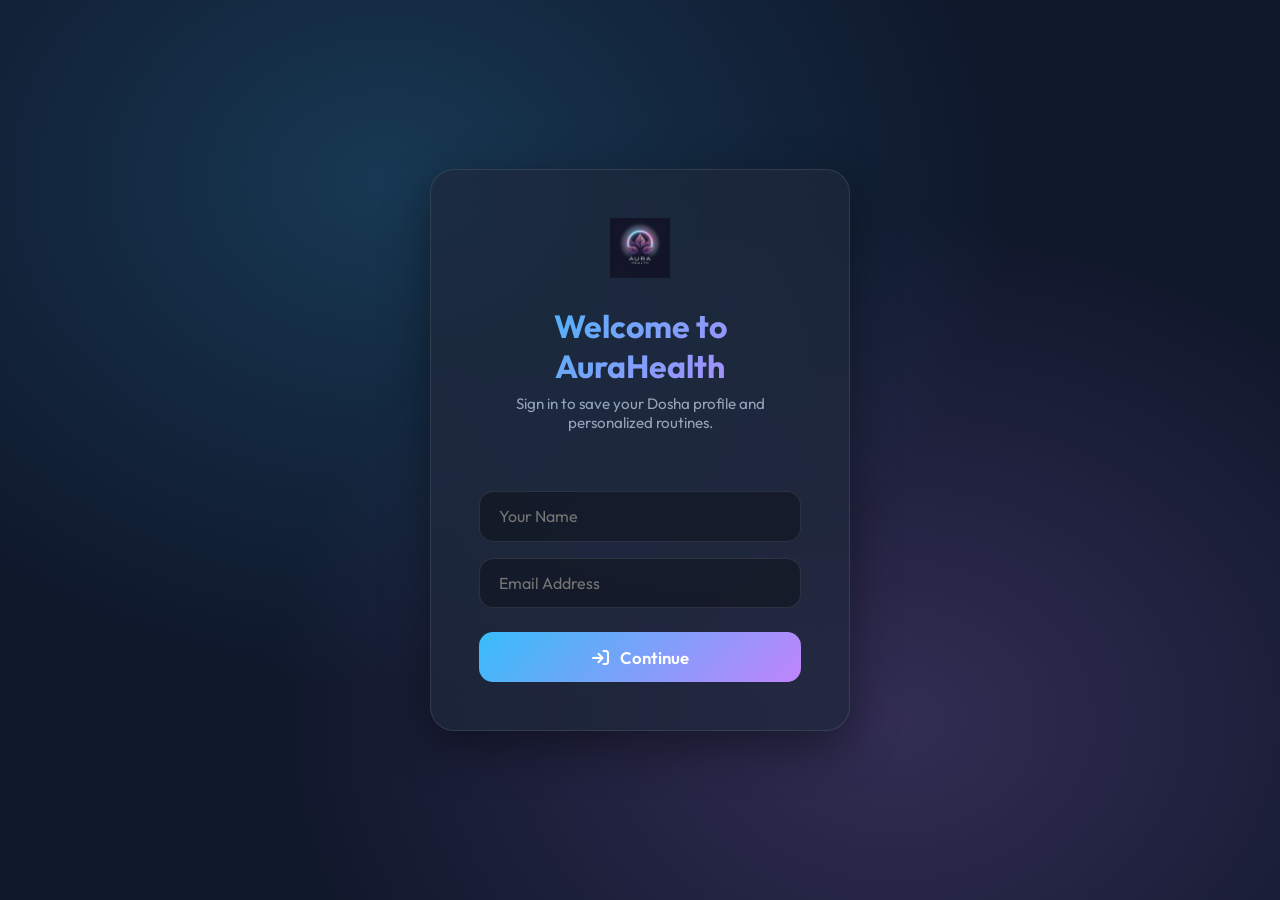
<file: index.html>
<!DOCTYPE html>
<html lang="en">

<head>
    <meta charset="UTF-8">
    <meta name="viewport" content="width=device-width, initial-scale=1.0">
    <title>AuraHealth Prototype</title>
    <link href="https://fonts.googleapis.com/css2?family=Outfit:wght@300;400;500;600;700&display=swap" rel="stylesheet">
    <link rel="stylesheet" href="https://cdnjs.cloudflare.com/ajax/libs/font-awesome/6.4.0/css/all.min.css">
    <style>
        :root {
            --bg-color: #0f172a;
            --glass-bg: rgba(30, 41, 59, 0.7);
            --glass-border: rgba(255, 255, 255, 0.1);
            --primary: #38bdf8;
            --primary-hover: #0ea5e9;
            --accent: #c084fc;
            --text-main: #f8fafc;
            --text-muted: #94a3b8;
        }

        * {
            margin: 0;
            padding: 0;
            box-sizing: border-box;
            font-family: 'Outfit', sans-serif;
        }

        body {
            background-color: var(--bg-color);
            background-image:
                radial-gradient(at 0% 0%, rgba(56, 189, 248, 0.15) 0px, transparent 50%),
                radial-gradient(at 100% 100%, rgba(192, 132, 252, 0.15) 0px, transparent 50%);
            color: var(--text-main);
            min-height: 100vh;
            display: flex;
            overflow-x: hidden;
        }

        /* Glassmorphism Utilities */
        .glass {
            background: var(--glass-bg);
            backdrop-filter: blur(12px);
            -webkit-backdrop-filter: blur(12px);
            border: 1px solid var(--glass-border);
            border-radius: 20px;
            box-shadow: 0 8px 32px 0 rgba(0, 0, 0, 0.3);
        }

        /* Sidebar Navigation */
        .sidebar {
            width: 280px;
            height: 100vh;
            padding: 2rem;
            position: fixed;
            display: flex;
            flex-direction: column;
            gap: 2rem;
            z-index: 100;
        }

        .logo {
            font-size: 2rem;
            font-weight: 700;
            display: flex;
            align-items: center;
            gap: 0.5rem;
        }

        .logo img {
            -webkit-text-fill-color: initial;
        }

        .nav-links {
            display: flex;
            flex-direction: column;
            gap: 1rem;
        }

        .nav-btn {
            background: transparent;
            border: none;
            color: var(--text-muted);
            font-size: 1.1rem;
            text-align: left;
            padding: 1rem 1.5rem;
            border-radius: 12px;
            cursor: pointer;
            transition: all 0.3s ease;
            display: flex;
            align-items: center;
            gap: 1rem;
            font-weight: 500;
        }

        .nav-btn:hover {
            background: rgba(255, 255, 255, 0.05);
            color: var(--text-main);
            transform: translateX(5px);
        }

        .nav-btn.active {
            background: linear-gradient(135deg, rgba(56, 189, 248, 0.2), rgba(192, 132, 252, 0.2));
            color: var(--text-main);
            border: 1px solid rgba(255, 255, 255, 0.1);
        }

        /* Main Content */
        .main-content {
            margin-left: 280px;
            padding: 2rem;
            width: calc(100% - 280px);
            min-height: 100vh;
            position: relative;
        }

        .tab-section {
            display: none;
            animation: fadeIn 0.5s ease;
        }

        .tab-section.active {
            display: block;
        }

        @keyframes fadeIn {
            from {
                opacity: 0;
                transform: translateY(20px);
            }

            to {
                opacity: 1;
                transform: translateY(0);
            }
        }

        /* Dashboard specific */
        .hero {
            padding: 4rem;
            text-align: center;
            margin-top: 5vh;
            position: relative;
            overflow: hidden;
        }

        .hero h2 {
            color: var(--primary);
            font-size: 1.5rem;
            letter-spacing: 2px;
            text-transform: uppercase;
            margin-bottom: 1rem;
        }

        .hero h1 {
            font-size: 4.5rem;
            line-height: 1.1;
            margin-bottom: 1.5rem;
            background: linear-gradient(to right, #fff, var(--text-muted));
            -webkit-background-clip: text;
            -webkit-text-fill-color: transparent;
        }

        .hero p {
            font-size: 1.2rem;
            color: var(--text-muted);
            max-width: 600px;
            margin: 0 auto 2.5rem;
            line-height: 1.6;
        }

        .btn-primary {
            background: linear-gradient(135deg, var(--primary), var(--accent));
            color: white;
            border: none;
            padding: 1rem 2.5rem;
            border-radius: 30px;
            font-size: 1.1rem;
            font-weight: 600;
            cursor: pointer;
            transition: all 0.3s ease;
            box-shadow: 0 4px 15px rgba(192, 132, 252, 0.3);
        }

        .btn-primary:hover {
            transform: translateY(-3px);
            box-shadow: 0 8px 25px rgba(192, 132, 252, 0.5);
        }

        /* Chatbot specific */
        .chat-container {
            height: calc(100vh - 4rem);
            display: flex;
            flex-direction: column;
            max-width: 800px;
            margin: 0 auto;
        }

        .chat-header {
            padding: 1.5rem;
            border-bottom: 1px solid var(--glass-border);
            display: flex;
            align-items: center;
            gap: 1rem;
        }

        .chat-header i {
            font-size: 1.5rem;
            color: var(--primary);
        }

        .chat-messages {
            flex: 1;
            padding: 1.5rem;
            overflow-y: auto;
            display: flex;
            flex-direction: column;
            gap: 1rem;
        }

        .message {
            max-width: 80%;
            padding: 1rem 1.5rem;
            border-radius: 20px;
            line-height: 1.5;
            animation: fadeIn 0.3s ease;
        }

        .message.bot {
            background: rgba(255, 255, 255, 0.05);
            border: 1px solid var(--glass-border);
            align-self: flex-start;
            border-bottom-left-radius: 5px;
        }

        .message.user {
            background: linear-gradient(135deg, rgba(56, 189, 248, 0.2), rgba(192, 132, 252, 0.2));
            border: 1px solid rgba(192, 132, 252, 0.3);
            align-self: flex-end;
            border-bottom-right-radius: 5px;
        }

        .chat-input {
            padding: 1.5rem;
            border-top: 1px solid var(--glass-border);
            display: flex;
            gap: 1rem;
        }

        .chat-input input {
            flex: 1;
            background: rgba(0, 0, 0, 0.2);
            border: 1px solid var(--glass-border);
            color: white;
            padding: 1rem 1.5rem;
            border-radius: 30px;
            outline: none;
            font-size: 1rem;
            transition: border-color 0.3s;
        }

        .chat-input input:focus {
            border-color: var(--primary);
        }

        .chat-input button {
            background: var(--primary);
            color: white;
            border: none;
            width: 50px;
            height: 50px;
            border-radius: 50%;
            cursor: pointer;
            transition: all 0.3s ease;
            display: flex;
            align-items: center;
            justify-content: center;
        }

        .chat-input button:hover {
            background: var(--primary-hover);
            transform: scale(1.05);
        }

        /* Quiz specific */
        .quiz-wrapper {
            max-width: 800px;
            margin: 0 auto;
            padding: 3rem;
        }

        .quiz-header {
            text-align: center;
            margin-bottom: 3rem;
        }

        .quiz-header h2 {
            font-size: 2.5rem;
            color: var(--primary);
            margin-bottom: 1rem;
        }

        .question-card {
            display: none;
            animation: fadeIn 0.5s ease;
        }

        .question-card.active {
            display: block;
        }

        .question-card h3 {
            font-size: 1.5rem;
            margin-bottom: 1.5rem;
        }

        .options-grid {
            display: grid;
            gap: 1rem;
        }

        .option-btn {
            background: rgba(255, 255, 255, 0.05);
            border: 1px solid var(--glass-border);
            padding: 1.5rem;
            border-radius: 15px;
            color: var(--text-main);
            font-size: 1.1rem;
            text-align: left;
            cursor: pointer;
            transition: all 0.3s ease;
            display: flex;
            justify-content: space-between;
            align-items: center;
        }

        .option-btn:hover {
            background: rgba(255, 255, 255, 0.1);
            transform: translateY(-2px);
            border-color: var(--primary);
        }

        .quiz-progress {
            margin-top: 3rem;
            height: 6px;
            background: rgba(255, 255, 255, 0.1);
            border-radius: 3px;
            overflow: hidden;
        }

        .progress-bar {
            height: 100%;
            background: linear-gradient(90deg, var(--primary), var(--accent));
            width: 0%;
            transition: width 0.3s ease;
        }

        /* Routine specific */
        .routine-container {
            max-width: 1000px;
            margin: 0 auto;
        }

        .routine-header {
            text-align: center;
            margin-bottom: 3rem;
        }

        .dosha-tabs {
            display: flex;
            justify-content: center;
            gap: 1rem;
            margin-bottom: 3rem;
        }

        .dosha-tab-btn {
            background: rgba(255, 255, 255, 0.05);
            border: 1px solid var(--glass-border);
            color: var(--text-muted);
            padding: 0.8rem 2rem;
            border-radius: 30px;
            cursor: pointer;
            font-size: 1.1rem;
            transition: all 0.3s ease;
        }

        .dosha-tab-btn.active {
            background: var(--primary);
            color: white;
            border-color: var(--primary);
        }

        .routine-grid {
            display: grid;
            grid-template-columns: repeat(2, 1fr);
            gap: 2rem;
        }

        .routine-card {
            padding: 2rem;
        }

        .routine-card h3 {
            color: var(--accent);
            margin-bottom: 1.5rem;
            display: flex;
            align-items: center;
            gap: 0.8rem;
            font-size: 1.3rem;
            border-bottom: 1px solid rgba(255, 255, 255, 0.1);
            padding-bottom: 0.8rem;
        }

        .routine-item {
            margin-bottom: 1.5rem;
        }

        .routine-item h4 {
            color: var(--primary);
            margin-bottom: 0.5rem;
            font-size: 1.1rem;
        }

        .routine-item p,
        .routine-item ul {
            color: var(--text-muted);
            line-height: 1.6;
        }

        .routine-item ul {
            padding-left: 1.5rem;
            margin-top: 0.5rem;
        }

        .routine-item li {
            margin-bottom: 0.5rem;
        }

        .eat-list {
            color: #4ade80 !important;
        }

        .avoid-list {
            color: #f87171 !important;
        }

        .routine-content-view {
            display: none;
            animation: fadeIn 0.4s ease;
        }

        .routine-content-view.active {
            display: block;
        }

        /* Result View */
        .result-view {
            text-align: center;
            padding: 3rem;
        }

        .result-view h2 {
            font-size: 3rem;
            color: var(--accent);
            margin-bottom: 1rem;
        }

        .result-view p {
            font-size: 1.2rem;
            color: var(--text-muted);
            margin-bottom: 2rem;
        }

        /* Responsive Layout Updates */
        @media (max-width: 1200px) {
            .sidebar {
                width: 220px;
                padding: 1.5rem;
            }

            .main-content {
                margin-left: 220px;
                width: calc(100% - 220px);
            }

            .hero h1 {
                font-size: 3.5rem;
            }
        }

        /* Mobile Responsiveness */
        @media (max-width: 900px) {
            body {
                flex-direction: column;
                padding-bottom: 80px;
            }

            .sidebar {
                width: 100%;
                height: 80px;
                position: fixed;
                bottom: 0;
                left: 0;
                padding: 0 1rem;
                flex-direction: row;
                justify-content: space-around;
                align-items: center;
                z-index: 1000;
                border-radius: 20px 20px 0 0;
                border-bottom: none;
            }

            .profile-section {
                display: none;
            }

            .logo {
                display: none;
            }

            .nav-links {
                flex-direction: row;
                width: 100%;
                justify-content: space-around;
                gap: 0;
            }

            .nav-btn {
                padding: 0.5rem;
                font-size: 0.75rem;
                flex-direction: column;
                gap: 0.3rem;
                background: transparent !important;
                border: none !important;
                border-radius: 0;
            }

            .nav-btn i {
                font-size: 1.2rem;
            }

            .nav-btn.active {
                color: var(--primary);
                background: transparent !important;
                border: none !important;
                transform: translateY(-3px);
            }

            .main-content {
                margin-left: 0;
                width: 100%;
                padding: 1rem;
            }

            .mobile-top-header {
                display: flex;
                align-items: center;
                padding: 1rem 1.5rem;
                background: var(--glass-bg);
                backdrop-filter: blur(12px);
                position: sticky;
                top: 0;
                z-index: 999;
                border-bottom: 1px solid var(--glass-border);
            }

            .mobile-top-header .logo {
                display: flex;
            }

            .hero {
                padding: 2rem 1rem;
                margin-top: 2vh;
            }

            .hero h1 {
                font-size: 2.5rem;
            }

            .hero p {
                font-size: 1rem;
            }

            .routine-grid {
                grid-template-columns: 1fr;
            }

            .routine-card[style] {
                grid-column: span 1 !important;
            }

            .dosha-tabs {
                flex-wrap: wrap;
            }

            .chat-container {
                height: calc(100vh - 160px);
            }
        }

        @media (min-width: 901px) {
            .mobile-top-header {
                display: none;
            }
        }
        /* Login Overlay */
        .login-overlay {
            position: fixed;
            top: 0; left: 0;
            width: 100%; height: 100%;
            background: var(--bg-color);
            background-image:
                radial-gradient(at 30% 20%, rgba(56, 189, 248, 0.2) 0px, transparent 50%),
                radial-gradient(at 70% 80%, rgba(192, 132, 252, 0.2) 0px, transparent 50%);
            z-index: 9999;
            display: flex;
            align-items: center;
            justify-content: center;
            flex-direction: column;
        }

        .login-overlay.hidden { display: none; }

        .login-box {
            background: var(--glass-bg);
            backdrop-filter: blur(16px);
            border: 1px solid var(--glass-border);
            border-radius: 24px;
            padding: 3rem;
            max-width: 420px;
            width: 90%;
            text-align: center;
            box-shadow: 0 16px 48px rgba(0,0,0,0.4);
        }

        .login-box h2 {
            font-size: 2rem;
            margin-bottom: 0.5rem;
            background: linear-gradient(135deg, var(--primary), var(--accent));
            -webkit-background-clip: text;
            -webkit-text-fill-color: transparent;
        }

        .login-box p {
            color: var(--text-muted);
            margin-bottom: 2rem;
            font-size: 0.95rem;
        }

        .login-input {
            width: 100%;
            padding: 0.9rem 1.2rem;
            margin-bottom: 1rem;
            background: rgba(0,0,0,0.3);
            border: 1px solid var(--glass-border);
            border-radius: 14px;
            color: white;
            font-size: 1rem;
            font-family: 'Outfit', sans-serif;
            outline: none;
            transition: border-color 0.3s;
        }

        .login-input:focus {
            border-color: var(--primary);
        }

        .login-btn {
            width: 100%;
            padding: 0.9rem;
            background: linear-gradient(135deg, var(--primary), var(--accent));
            border: none;
            border-radius: 14px;
            color: white;
            font-size: 1.05rem;
            font-weight: 600;
            cursor: pointer;
            font-family: 'Outfit', sans-serif;
            transition: opacity 0.3s, transform 0.2s;
            margin-top: 0.5rem;
        }

        .login-btn:hover { opacity: 0.9; transform: translateY(-1px); }

        .login-error {
            color: #f87171;
            font-size: 0.85rem;
            margin-bottom: 0.5rem;
            min-height: 1.2rem;
        }

        /* Profile Section in Sidebar */
        .profile-section {
            margin-top: auto;
            padding: 1rem;
            border-top: 1px solid var(--glass-border);
            text-align: center;
        }

        .profile-avatar {
            width: 40px; height: 40px;
            border-radius: 50%;
            background: linear-gradient(135deg, var(--primary), var(--accent));
            display: flex; align-items: center; justify-content: center;
            font-weight: 700;
            font-size: 1.1rem;
            margin: 0 auto 0.5rem;
        }

        .profile-name {
            font-size: 0.9rem;
            font-weight: 500;
            color: var(--text-main);
        }

        .profile-dosha {
            font-size: 0.75rem;
            color: var(--text-muted);
            margin-bottom: 0.5rem;
        }

        .logout-btn {
            background: rgba(255,255,255,0.05);
            border: 1px solid rgba(255,255,255,0.1);
            color: var(--text-muted);
            padding: 0.4rem 1rem;
            border-radius: 10px;
            cursor: pointer;
            font-size: 0.8rem;
            font-family: 'Outfit', sans-serif;
            transition: all 0.3s;
        }

        .logout-btn:hover {
            background: rgba(248,113,113,0.15);
            border-color: rgba(248,113,113,0.3);
            color: #f87171;
        }
    </style>
</head>

<body>

    <!-- Login Overlay -->
    <div class="login-overlay" id="loginOverlay">
        <div class="login-box">
            <img src="logo.jpeg" alt="AuraHealth" style="height:60px; margin-bottom:1.5rem;">
            <h2>Welcome to AuraHealth</h2>
            <p>Sign in to save your Dosha profile and personalized routines.</p>
            <div class="login-error" id="loginError"></div>
            <input type="text" class="login-input" id="loginName" placeholder="Your Name" autocomplete="name">
            <input type="email" class="login-input" id="loginEmail" placeholder="Email Address" autocomplete="email">
            <button class="login-btn" onclick="handleLogin()"><i class="fa-solid fa-arrow-right-to-bracket" style="margin-right:8px;"></i> Continue</button>
        </div>
    </div>

    <!-- Mobile Top Header -->
    <div class="mobile-top-header">
        <a href="#" class="logo" style="text-decoration:none; display:flex; justify-content:center; width:100%;">
            <img src="logo.jpeg" alt="AuraHealth Logo"
                style="height: 50px; width: auto; max-width: 100%; object-fit: contain;">
        </a>
    </div>

    <!-- Sidebar -->
    <nav class="sidebar glass">
        <a href="#" class="logo"
            style="text-decoration:none; display:flex; justify-content:center; margin-bottom: 1rem;">
            <img src="logo.jpeg" alt="AuraHealth Logo"
                style="height: 60px; width: auto; max-width: 100%; object-fit: contain;">
        </a>
        <div class="nav-links">
            <button class="nav-btn active" onclick="switchMainTab('dashboard-tab', this)">
                <i class="fa-solid fa-house"></i> Dashboard
            </button>
            <button class="nav-btn" onclick="switchMainTab('chat-tab', this)">
                <i class="fa-solid fa-robot"></i> AI Chatbot
            </button>
            <button class="nav-btn" onclick="switchMainTab('quiz-tab', this)">
                <i class="fa-solid fa-clipboard-question"></i> Dosha Quiz
            </button>
            <button class="nav-btn" onclick="switchMainTab('routine-tab', this)">
                <i class="fa-solid fa-calendar-check"></i> Daily Routine
            </button>
        </div>
        <!-- Profile Section -->
        <div class="profile-section" id="profileSection">
            <div class="profile-avatar" id="profileAvatar">?</div>
            <div class="profile-name" id="profileName">Guest</div>
            <div class="profile-dosha" id="profileDosha">Dosha: Not determined</div>
            <button class="logout-btn" onclick="handleLogout()"><i class="fa-solid fa-right-from-bracket" style="margin-right:4px;"></i> Logout</button>
        </div>
    </nav>

    <!-- Main Content -->
    <main class="main-content">

        <!-- 1. Dashboard Tab -->
        <section id="dashboard-tab" class="tab-section active">
            <div class="hero glass">
                <h2>AI-Powered Health Assistant</h2>
                <h1>Holistic Wellbeing<br>Reimagined.</h1>
                <p
                    style="font-size: 2.8rem; font-weight: 600; background: linear-gradient(135deg, var(--primary), var(--accent)); -webkit-background-clip: text; -webkit-text-fill-color: transparent; margin-bottom: 1.5rem; letter-spacing: 1px;">
                    Ancient Wisdom Intelligent Health</p>
                <p>Discover your Ayurvedic body type through our Dosha Quiz, receive personalized daily routines, and
                    explore ancient wisdom with your AI wellness assistant.</p>
                <div style="display: flex; gap: 1rem; justify-content: center;">
                    <button class="btn-primary" onclick="document.querySelectorAll('.nav-btn')[1].click()">Talk to
                        AI</button>
                    <button class="btn-primary"
                        style="background: transparent; border: 1px solid var(--accent); box-shadow: none;"
                        onclick="document.querySelectorAll('.nav-btn')[2].click()">Take Dosha Quiz</button>
                </div>
            </div>
        </section>

        <!-- 2. AI Chatbot Tab -->
        <section id="chat-tab" class="tab-section">
            <div class="chat-container glass">
                <div class="chat-header">
                    <i class="fa-solid fa-robot"></i>
                    <div>
                        <h3 style="margin:0; font-size: 1.2rem;">Aura AI Assistant</h3>
                        <span style="font-size: 0.8rem; color: #4ade80;">● Online</span>
                    </div>
                </div>
                <div class="chat-messages" id="chatBox">
                    <div class="message bot">Namaste! I am Aura, your holistic health and wellness guide. Ask me about
                        your symptoms, daily routines, or ayurvedic wisdom.</div>
                </div>
                <div class="chat-input">
                    <input type="text" id="chatInput" placeholder="Type your health queries here..."
                        onkeypress="handleChatEnter(event)">
                    <button onclick="sendChatMessage()"><i class="fa-solid fa-paper-plane"></i></button>
                </div>
            </div>
        </section>

        <!-- 3. Dosha Quiz Tab -->
        <section id="quiz-tab" class="tab-section">
            <div class="quiz-wrapper glass" id="quizContainer">
                <div class="quiz-header">
                    <h2>Discover Your Dosha</h2>
                    <p style="color: var(--text-muted)">Answer a few questions to find your dominant mind-body type.</p>
                </div>

                <div id="questionsContainer">
                    <!-- Questions injected by JS -->
                </div>

                <div class="quiz-progress">
                    <div class="progress-bar" id="progressBar"></div>
                </div>
            </div>

            <!-- Quiz Result View -->
            <div class="quiz-wrapper glass" id="resultContainer" style="display: none;">
                <div class="result-view">
                    <h3
                        style="color: var(--primary); font-size: 1.5rem; text-transform: uppercase; letter-spacing: 2px;">
                        Your Dominant Dosha is</h3>
                    <h2 id="resultTitle">Vata</h2>
                    <p id="resultDesc">Vata dosha is associated with air and space. You are naturally creative,
                        energetic, and adaptable.</p>
                    <button class="btn-primary" onclick="goToRoutineFromResult()">View My Personalized Routine</button>
                    <button class="btn-primary"
                        style="background: transparent; border: 1px solid var(--text-muted); box-shadow: none; margin-left: 1rem;"
                        onclick="resetQuiz()">Retake Quiz</button>
                </div>
            </div>
        </section>

        <!-- 4. Daily Routine Tab -->
        <section id="routine-tab" class="tab-section">
            <div class="routine-container">
                <div class="routine-header">
                    <h2 style="font-size: 2.5rem; margin-bottom: 1rem;">Personalized Daily Routine</h2>
                    <p style="color: var(--text-muted)">Comprehensive lifestyle and dietary recommendations based on
                        Ayurvedic principles.</p>
                </div>

                <div class="dosha-tabs">
                    <button class="dosha-tab-btn active" onclick="switchRoutine('vata', this)">Vata</button>
                    <button class="dosha-tab-btn" onclick="switchRoutine('pitta', this)">Pitta</button>
                    <button class="dosha-tab-btn" onclick="switchRoutine('kapha', this)">Kapha</button>
                </div>

                <!-- Vata Routine -->
                <div id="routine-vata" class="routine-content-view active">
                    <div class="routine-grid">
                        <!-- Daily Schedule Timeline -->
                        <div class="routine-card glass" style="grid-column: span 2;">
                            <h3><i class="fa-solid fa-clock"></i> Daily Schedule (Dinacharya)</h3>
                            <div style="display:grid; grid-template-columns: repeat(auto-fit, minmax(140px, 1fr)); gap:1rem; margin-top:1rem;">
                                <div class="routine-item" style="text-align:center;">
                                    <h4 style="color:#06b6d4;">🌅 6:00 AM</h4>
                                    <p>Wake up, tongue scraping, warm water with lemon</p>
                                </div>
                                <div class="routine-item" style="text-align:center;">
                                    <h4 style="color:#06b6d4;">🧘 6:30 AM</h4>
                                    <p>Oil self-massage (Abhyanga), gentle yoga & meditation</p>
                                </div>
                                <div class="routine-item" style="text-align:center;">
                                    <h4 style="color:#06b6d4;">🍳 8:00 AM</h4>
                                    <p>Warm, cooked breakfast with ghee and spices</p>
                                </div>
                                <div class="routine-item" style="text-align:center;">
                                    <h4 style="color:#06b6d4;">🥗 12:30 PM</h4>
                                    <p>Largest meal of the day — warm, nourishing lunch</p>
                                </div>
                                <div class="routine-item" style="text-align:center;">
                                    <h4 style="color:#06b6d4;">🍵 4:00 PM</h4>
                                    <p>Herbal tea (ginger/cinnamon), light snack</p>
                                </div>
                                <div class="routine-item" style="text-align:center;">
                                    <h4 style="color:#06b6d4;">🍲 6:30 PM</h4>
                                    <p>Light, warm dinner — soups, stews, kitchari</p>
                                </div>
                                <div class="routine-item" style="text-align:center;">
                                    <h4 style="color:#06b6d4;">📖 9:00 PM</h4>
                                    <p>Wind down — no screens, journaling, warm milk</p>
                                </div>
                                <div class="routine-item" style="text-align:center;">
                                    <h4 style="color:#06b6d4;">😴 10:00 PM</h4>
                                    <p>Sleep — consistent bedtime is essential for Vata</p>
                                </div>
                            </div>
                        </div>

                        <!-- Morning Ritual -->
                        <div class="routine-card glass">
                            <h3><i class="fa-solid fa-sun"></i> Morning Ritual</h3>
                            <div class="routine-item">
                                <h4>Tongue Scraping</h4>
                                <p>Use a copper scraper to remove toxins (Ama) from the tongue every morning before drinking water.</p>
                            </div>
                            <div class="routine-item">
                                <h4>Abhyanga (Self-Massage)</h4>
                                <p>Massage your body with warm <strong>sesame oil</strong> for 5-10 minutes before showering. This calms the nervous system and deeply moisturizes dry Vata skin.</p>
                            </div>
                            <div class="routine-item">
                                <h4>Warm Lemon Water</h4>
                                <p>Start your day with a glass of warm water with lemon and a pinch of ginger to ignite digestion.</p>
                            </div>
                        </div>

                        <!-- Grounding Ritual (Vata-specific) -->
                        <div class="routine-card glass">
                            <h3><i class="fa-solid fa-mountain-sun"></i> Grounding Ritual</h3>
                            <div class="routine-item">
                                <h4>Earthing Practice</h4>
                                <p>Walk barefoot on grass or earth for 10 minutes daily. Vata's airy nature needs direct grounding contact.</p>
                            </div>
                            <div class="routine-item">
                                <h4>Warm Bath Soak</h4>
                                <p>Take a warm bath with lavender or chamomile essential oils in the evening to calm an overactive mind.</p>
                            </div>
                            <div class="routine-item">
                                <h4>Consistency is Key</h4>
                                <p>Vata thrives on routine. Eat, sleep, and wake at the <strong>same time every day</strong> — this is your most powerful medicine.</p>
                            </div>
                        </div>

                        <div class="routine-card glass">
                            <h3><i class="fa-solid fa-bed"></i> Rest & Hydration</h3>
                            <div class="routine-item">
                                <h4>Water Intake</h4>
                                <p><strong>Amount:</strong> 2.5 - 3 Liters daily.</p>
                                <p><strong>Method:</strong> Drink warm or room temperature water. Sip slowly throughout
                                    the day. Avoid ice-cold water as it disrupts Vata digestion.</p>
                            </div>
                            <div class="routine-item">
                                <h4>Sleep Cycle</h4>
                                <p><strong>Amount:</strong> 7 - 8.5 hours.</p>
                                <p><strong>Timing:</strong> Bedtime by 10:00 PM. Wake up around 6:00 AM. Vata types need
                                    more rest to ground their active nervous systems.</p>
                            </div>
                        </div>

                        <div class="routine-card glass">
                            <h3><i class="fa-solid fa-bolt"></i> Macros & Nutrients</h3>
                            <div class="routine-item">
                                <h4>Proteins & Vitamins</h4>
                                <p><strong>Proteins:</strong> Moderate intake. Eggs, warm milk, mung beans, red lentils,
                                    and well-cooked poultry are excellent.</p>
                                <p><strong>Vitamins/Minerals:</strong> Focus on B-Complex (for nervous system),
                                    Magnesium (for relaxation), and Vitamin D.</p>
                            </div>
                            <div class="routine-item">
                                <h4>Exercise</h4>
                                <p>Gentle, grounding exercises. Yoga, Tai Chi, walking, and light cycling. Avoid
                                    exhaustive, high-intensity workouts.</p>
                            </div>
                        </div>

                        <div class="routine-card glass" style="grid-column: span 2;">
                            <h3><i class="fa-solid fa-utensils"></i> Dietary Guidelines</h3>
                            <div style="display: grid; grid-template-columns: 1fr 1fr; gap: 2rem;">
                                <div class="routine-item">
                                    <h4 class="eat-list">What to Eat (Favour)</h4>
                                    <ul>
                                        <li>Warm, freshly cooked, nourishing foods.</li>
                                        <li>Healthy fats: Ghee, olive oil, sesame oil.</li>
                                        <li>Grains: Rice, cooked oats, wheat.</li>
                                        <li>Sweet, ripe fruits: Bananas, avocados, berries, cooked apples.</li>
                                        <li>Spices: Ginger, cinnamon, cardamom, cumin.</li>
                                    </ul>
                                </div>
                                <div class="routine-item">
                                    <h4 class="avoid-list">What to Avoid (Minimize)</h4>
                                    <ul>
                                        <li>Cold, dry, and raw foods (like raw salads in winter).</li>
                                        <li>Highly processed foods and dry crackers.</li>
                                        <li>Excessive caffeine and stimulants.</li>
                                        <li>Astringent fruits like cranberries or unripe bananas.</li>
                                        <li>Cold beverages and ice.</li>
                                    </ul>
                                </div>
                            </div>
                        </div>

                        <div class="routine-card glass" style="grid-column: span 2;">
                            <h3><i class="fa-solid fa-person-running"></i> Exercise, Yoga & Mudra</h3>
                            <div style="display: grid; grid-template-columns: 1fr 1fr 1fr; gap: 1.5rem;">
                                <div class="routine-item">
                                    <h4><i class="fa-solid fa-dumbbell" style="margin-right:6px;"></i> Exercise</h4>
                                    <p>Gentle Yoga Flow, Tai Chi, Walking Meditation, light stretching.</p>
                                    <a href="https://www.youtube.com/results?search_query=gentle+yoga+for+vata+dosha"
                                        target="_blank"
                                        style="display:inline-flex;align-items:center;gap:6px;margin-top:8px;padding:8px 16px;background:rgba(255,0,0,0.15);border:1px solid rgba(255,0,0,0.3);border-radius:20px;color:#ff6b6b;text-decoration:none;font-size:0.9rem;transition:all 0.3s;"><i
                                            class="fa-brands fa-youtube"></i> Watch on YouTube</a>
                                </div>
                                <div class="routine-item">
                                    <h4><i class="fa-solid fa-spa" style="margin-right:6px;"></i> Yoga Poses</h4>
                                    <p>Tadasana (Mountain), Vrikshasana (Tree), Balasana (Child's Pose), Viparita
                                        Karani.</p>
                                    <a href="https://www.youtube.com/results?search_query=grounding+yoga+poses+vata+dosha"
                                        target="_blank"
                                        style="display:inline-flex;align-items:center;gap:6px;margin-top:8px;padding:8px 16px;background:rgba(255,0,0,0.15);border:1px solid rgba(255,0,0,0.3);border-radius:20px;color:#ff6b6b;text-decoration:none;font-size:0.9rem;transition:all 0.3s;"><i
                                            class="fa-brands fa-youtube"></i> Watch on YouTube</a>
                                </div>
                                <div class="routine-item">
                                    <h4><i class="fa-solid fa-hand" style="margin-right:6px;"></i> Mudras</h4>
                                    <p>Vayu Mudra (calms air), Prana Mudra (boosts vitality), Gyan Mudra (focus &amp;
                                        grounding).</p>
                                    <a href="https://www.youtube.com/results?search_query=vayu+mudra+prana+mudra+for+vata"
                                        target="_blank"
                                        style="display:inline-flex;align-items:center;gap:6px;margin-top:8px;padding:8px 16px;background:rgba(255,0,0,0.15);border:1px solid rgba(255,0,0,0.3);border-radius:20px;color:#ff6b6b;text-decoration:none;font-size:0.9rem;transition:all 0.3s;"><i
                                            class="fa-brands fa-youtube"></i> Watch on YouTube</a>
                                </div>
                            </div>
                        </div>

                        <!-- Mindfulness & Mental Wellness -->
                        <div class="routine-card glass" style="grid-column: span 2;">
                            <h3><i class="fa-solid fa-brain"></i> Mindfulness & Mental Wellness</h3>
                            <div style="display: grid; grid-template-columns: 1fr 1fr 1fr; gap: 1.5rem;">
                                <div class="routine-item">
                                    <h4><i class="fa-solid fa-om" style="margin-right:6px;"></i> Meditation</h4>
                                    <p>Practice 10-15 minutes of guided or mantra meditation daily. Focus on grounding visualizations (roots growing into earth).</p>
                                </div>
                                <div class="routine-item">
                                    <h4><i class="fa-solid fa-wind" style="margin-right:6px;"></i> Pranayama</h4>
                                    <p>Nadi Shodhana (Alternate Nostril Breathing) — calms the nervous system and balances Vata's scattered energy.</p>
                                </div>
                                <div class="routine-item">
                                    <h4><i class="fa-solid fa-book" style="margin-right:6px;"></i> Journaling</h4>
                                    <p>Write 3 things you're grateful for each night. This quiets the racing Vata mind and promotes restful sleep.</p>
                                </div>
                            </div>
                        </div>

                    </div>
                </div>

                <!-- Pitta Routine -->
                <div id="routine-pitta" class="routine-content-view">
                    <div class="routine-grid">
                        <!-- Daily Schedule Timeline -->
                        <div class="routine-card glass" style="grid-column: span 2;">
                            <h3><i class="fa-solid fa-clock"></i> Daily Schedule (Dinacharya)</h3>
                            <div style="display:grid; grid-template-columns: repeat(auto-fit, minmax(140px, 1fr)); gap:1rem; margin-top:1rem;">
                                <div class="routine-item" style="text-align:center;">
                                    <h4 style="color:#ef4444;">🌅 6:00 AM</h4>
                                    <p>Wake up, tongue scraping, cool water with mint</p>
                                </div>
                                <div class="routine-item" style="text-align:center;">
                                    <h4 style="color:#ef4444;">🧘 6:30 AM</h4>
                                    <p>Coconut oil massage, cooling yoga & pranayama</p>
                                </div>
                                <div class="routine-item" style="text-align:center;">
                                    <h4 style="color:#ef4444;">🍳 7:30 AM</h4>
                                    <p>Cool, sweet breakfast — oats with fruits, milk</p>
                                </div>
                                <div class="routine-item" style="text-align:center;">
                                    <h4 style="color:#ef4444;">🥗 12:00 PM</h4>
                                    <p>Largest meal — cooling, balanced lunch</p>
                                </div>
                                <div class="routine-item" style="text-align:center;">
                                    <h4 style="color:#ef4444;">🍵 3:30 PM</h4>
                                    <p>Mint or fennel tea, sweet fruit snack</p>
                                </div>
                                <div class="routine-item" style="text-align:center;">
                                    <h4 style="color:#ef4444;">🍲 6:30 PM</h4>
                                    <p>Moderate dinner — salads, grains, cooling herbs</p>
                                </div>
                                <div class="routine-item" style="text-align:center;">
                                    <h4 style="color:#ef4444;">🌙 9:30 PM</h4>
                                    <p>Moonlit walk, cool shower, relaxation</p>
                                </div>
                                <div class="routine-item" style="text-align:center;">
                                    <h4 style="color:#ef4444;">😴 10:30 PM</h4>
                                    <p>Sleep — avoid working past 10 PM (Pitta peak)</p>
                                </div>
                            </div>
                        </div>

                        <!-- Morning Ritual -->
                        <div class="routine-card glass">
                            <h3><i class="fa-solid fa-sun"></i> Morning Ritual</h3>
                            <div class="routine-item">
                                <h4>Tongue Scraping</h4>
                                <p>Use a silver or stainless steel scraper to clear Pitta toxins from the tongue each morning.</p>
                            </div>
                            <div class="routine-item">
                                <h4>Abhyanga (Self-Massage)</h4>
                                <p>Massage with <strong>coconut oil</strong> or sunflower oil — these are cooling and soothe Pitta's internal heat.</p>
                            </div>
                            <div class="routine-item">
                                <h4>Cool Water with Mint</h4>
                                <p>Start your day with room-temperature water infused with fresh mint or rose petals.</p>
                            </div>
                        </div>

                        <!-- Cooling Ritual (Pitta-specific) -->
                        <div class="routine-card glass">
                            <h3><i class="fa-solid fa-snowflake"></i> Cooling Ritual</h3>
                            <div class="routine-item">
                                <h4>Moonlit Walks</h4>
                                <p>Take evening walks under the moonlight. The cool night air naturally pacifies Pitta's fiery energy.</p>
                            </div>
                            <div class="routine-item">
                                <h4>Rose Water Spray</h4>
                                <p>Keep a rose water spray handy. Mist your face throughout the day — it cools the skin and calms the mind.</p>
                            </div>
                            <div class="routine-item">
                                <h4>Avoid Overworking</h4>
                                <p>Pitta types push too hard. Schedule <strong>breaks every 90 minutes</strong> and avoid the urge to be "always on."</p>
                            </div>
                        </div>

                        <div class="routine-card glass">
                            <h3><i class="fa-solid fa-bed"></i> Rest & Hydration</h3>
                            <div class="routine-item">
                                <h4>Water Intake</h4>
                                <p><strong>Amount:</strong> 3 - 3.5 Liters daily.</p>
                                <p><strong>Method:</strong> Cool or room temperature water. Pitta types run hot and need
                                    more hydration. Coconut water is highly beneficial.</p>
                            </div>
                            <div class="routine-item">
                                <h4>Sleep Cycle</h4>
                                <p><strong>Amount:</strong> 7 - 8 hours.</p>
                                <p><strong>Timing:</strong> Bedtime by 10:30 PM. Wake up by 6:00 AM. Avoid staying up
                                    late working, as Pitta peak time is 10 PM - 2 AM.</p>
                            </div>
                        </div>

                        <div class="routine-card glass">
                            <h3><i class="fa-solid fa-bolt"></i> Macros & Nutrients</h3>
                            <div class="routine-item">
                                <h4>Proteins & Vitamins</h4>
                                <p><strong>Proteins:</strong> Moderate to high. Legumes, tofu, pumpkin seeds, dairy, and
                                    white meats.</p>
                                <p><strong>Vitamins/Minerals:</strong> Iron, Vitamin C (cooling), and Zinc.</p>
                            </div>
                            <div class="routine-item">
                                <h4>Exercise</h4>
                                <p>Moderate intensity. Swimming, winter sports, cycling, and cooling yoga. Avoid
                                    exercising during the peak heat of the day.</p>
                            </div>
                        </div>

                        <div class="routine-card glass" style="grid-column: span 2;">
                            <h3><i class="fa-solid fa-utensils"></i> Dietary Guidelines</h3>
                            <div style="display: grid; grid-template-columns: 1fr 1fr; gap: 2rem;">
                                <div class="routine-item">
                                    <h4 class="eat-list">What to Eat (Favour)</h4>
                                    <ul>
                                        <li>Cooling, slightly dry, and heavy foods.</li>
                                        <li>Sweet, bitter, and astringent tastes.</li>
                                        <li>Grains: Barley, oats, basmati rice, wheat.</li>
                                        <li>Dairy: Milk, butter, ghee.</li>
                                        <li>Cooling spices: Coriander, fennel, mint, saffron.</li>
                                    </ul>
                                </div>
                                <div class="routine-item">
                                    <h4 class="avoid-list">What to Avoid (Minimize)</h4>
                                    <ul>
                                        <li>Spicy, hot, fried, and greasy foods.</li>
                                        <li>Sour and highly acidic foods (vinegar, sour cream).</li>
                                        <li>Excessive garlic, onions, and chili peppers.</li>
                                        <li>Red meat and overly salty foods.</li>
                                        <li>Alcohol and excessive coffee.</li>
                                    </ul>
                                </div>
                            </div>
                        </div>

                        <div class="routine-card glass" style="grid-column: span 2;">
                            <h3><i class="fa-solid fa-person-running"></i> Exercise, Yoga & Mudra</h3>
                            <div style="display: grid; grid-template-columns: 1fr 1fr 1fr; gap: 1.5rem;">
                                <div class="routine-item">
                                    <h4><i class="fa-solid fa-dumbbell" style="margin-right:6px;"></i> Exercise</h4>
                                    <p>Swimming, Cycling, Moonlit Jogging, moderate-intensity cardio.</p>
                                    <a href="https://www.youtube.com/results?search_query=cooling+exercise+for+pitta+dosha"
                                        target="_blank"
                                        style="display:inline-flex;align-items:center;gap:6px;margin-top:8px;padding:8px 16px;background:rgba(255,0,0,0.15);border:1px solid rgba(255,0,0,0.3);border-radius:20px;color:#ff6b6b;text-decoration:none;font-size:0.9rem;transition:all 0.3s;"><i
                                            class="fa-brands fa-youtube"></i> Watch on YouTube</a>
                                </div>
                                <div class="routine-item">
                                    <h4><i class="fa-solid fa-spa" style="margin-right:6px;"></i> Yoga Poses</h4>
                                    <p>Shitali Pranayama (cooling breath), Ardha Chandrasana, Paschimottanasana,
                                        Shavasana.</p>
                                    <a href="https://www.youtube.com/results?search_query=cooling+yoga+for+pitta+dosha"
                                        target="_blank"
                                        style="display:inline-flex;align-items:center;gap:6px;margin-top:8px;padding:8px 16px;background:rgba(255,0,0,0.15);border:1px solid rgba(255,0,0,0.3);border-radius:20px;color:#ff6b6b;text-decoration:none;font-size:0.9rem;transition:all 0.3s;"><i
                                            class="fa-brands fa-youtube"></i> Watch on YouTube</a>
                                </div>
                                <div class="routine-item">
                                    <h4><i class="fa-solid fa-hand" style="margin-right:6px;"></i> Mudras</h4>
                                    <p>Shankh Mudra (cools inner fire), Prithvi Mudra (stability), Apana Mudra (detox).
                                    </p>
                                    <a href="https://www.youtube.com/results?search_query=shankh+mudra+pitta+cooling+mudra"
                                        target="_blank"
                                        style="display:inline-flex;align-items:center;gap:6px;margin-top:8px;padding:8px 16px;background:rgba(255,0,0,0.15);border:1px solid rgba(255,0,0,0.3);border-radius:20px;color:#ff6b6b;text-decoration:none;font-size:0.9rem;transition:all 0.3s;"><i
                                            class="fa-brands fa-youtube"></i> Watch on YouTube</a>
                                </div>
                            </div>
                        </div>

                        <!-- Mindfulness & Mental Wellness -->
                        <div class="routine-card glass" style="grid-column: span 2;">
                            <h3><i class="fa-solid fa-brain"></i> Mindfulness & Mental Wellness</h3>
                            <div style="display: grid; grid-template-columns: 1fr 1fr 1fr; gap: 1.5rem;">
                                <div class="routine-item">
                                    <h4><i class="fa-solid fa-om" style="margin-right:6px;"></i> Meditation</h4>
                                    <p>Practice 15-20 minutes of loving-kindness or compassion meditation. This softens Pitta's competitive edge.</p>
                                </div>
                                <div class="routine-item">
                                    <h4><i class="fa-solid fa-wind" style="margin-right:6px;"></i> Pranayama</h4>
                                    <p>Shitali (Cooling Breath) — curl the tongue and inhale through it. This directly reduces body heat and irritability.</p>
                                </div>
                                <div class="routine-item">
                                    <h4><i class="fa-solid fa-palette" style="margin-right:6px;"></i> Creative Outlet</h4>
                                    <p>Channel intensity into art, music, or gardening. Pitta needs non-competitive activities to unwind.</p>
                                </div>
                            </div>
                        </div>

                    </div>
                </div>

                <!-- Kapha Routine -->
                <div id="routine-kapha" class="routine-content-view">
                    <div class="routine-grid">
                        <!-- Daily Schedule Timeline -->
                        <div class="routine-card glass" style="grid-column: span 2;">
                            <h3><i class="fa-solid fa-clock"></i> Daily Schedule (Dinacharya)</h3>
                            <div style="display:grid; grid-template-columns: repeat(auto-fit, minmax(140px, 1fr)); gap:1rem; margin-top:1rem;">
                                <div class="routine-item" style="text-align:center;">
                                    <h4 style="color:#10b981;">🌅 5:30 AM</h4>
                                    <p>Wake up early! Kapha must rise before 6 AM to avoid heaviness</p>
                                </div>
                                <div class="routine-item" style="text-align:center;">
                                    <h4 style="color:#10b981;">💪 6:00 AM</h4>
                                    <p>Vigorous exercise — running, HIIT, power yoga</p>
                                </div>
                                <div class="routine-item" style="text-align:center;">
                                    <h4 style="color:#10b981;">🍳 8:00 AM</h4>
                                    <p>Light, warm breakfast — spiced oats, fruits, honey</p>
                                </div>
                                <div class="routine-item" style="text-align:center;">
                                    <h4 style="color:#10b981;">🥗 12:00 PM</h4>
                                    <p>Largest meal — light, spicy, and warm foods</p>
                                </div>
                                <div class="routine-item" style="text-align:center;">
                                    <h4 style="color:#10b981;">🍵 3:00 PM</h4>
                                    <p>Ginger or tulsi tea — NO napping!</p>
                                </div>
                                <div class="routine-item" style="text-align:center;">
                                    <h4 style="color:#10b981;">🍲 6:00 PM</h4>
                                    <p>Very light dinner — soup, steamed veggies, salad</p>
                                </div>
                                <div class="routine-item" style="text-align:center;">
                                    <h4 style="color:#10b981;">🎯 7:00 PM</h4>
                                    <p>Active hobby — dancing, social activity, learning</p>
                                </div>
                                <div class="routine-item" style="text-align:center;">
                                    <h4 style="color:#10b981;">😴 11:00 PM</h4>
                                    <p>Sleep — Kapha can stay up a bit later than others</p>
                                </div>
                            </div>
                        </div>

                        <!-- Morning Ritual -->
                        <div class="routine-card glass">
                            <h3><i class="fa-solid fa-sun"></i> Morning Ritual</h3>
                            <div class="routine-item">
                                <h4>Tongue Scraping</h4>
                                <p>Use a copper scraper. Kapha types accumulate the most tongue coating (Ama) overnight — this is essential.</p>
                            </div>
                            <div class="routine-item">
                                <h4>Dry Brushing (Garshana)</h4>
                                <p>Use raw silk gloves or a dry brush on your body before showering. This stimulates circulation and reduces Kapha sluggishness — <strong>more effective than oil massage for Kapha</strong>.</p>
                            </div>
                            <div class="routine-item">
                                <h4>Hot Ginger Water</h4>
                                <p>Boil water with fresh ginger and a pinch of black pepper. This fires up your metabolism from the start.</p>
                            </div>
                        </div>

                        <!-- Energizing Ritual (Kapha-specific) -->
                        <div class="routine-card glass">
                            <h3><i class="fa-solid fa-fire-flame-curved"></i> Energizing Ritual</h3>
                            <div class="routine-item">
                                <h4>Cold Shower Finish</h4>
                                <p>End your shower with 30 seconds of cold water. This shocks Kapha's system awake and boosts circulation.</p>
                            </div>
                            <div class="routine-item">
                                <h4>No Daytime Naps</h4>
                                <p>Sleeping during the day dramatically increases Kapha. If tired, take a brisk 10-minute walk instead.</p>
                            </div>
                            <div class="routine-item">
                                <h4>Spice Everything</h4>
                                <p>Add <strong>black pepper, ginger, and cayenne</strong> liberally to meals. Spice is Kapha's best friend for keeping metabolism high.</p>
                            </div>
                        </div>

                        <div class="routine-card glass">
                            <h3><i class="fa-solid fa-bed"></i> Rest & Hydration</h3>
                            <div class="routine-item">
                                <h4>Water Intake</h4>
                                <p><strong>Amount:</strong> 2 - 2.5 Liters daily.</p>
                                <p><strong>Method:</strong> Warm water or herbal teas. Kapha types hold onto water
                                    easily, so excessive drinking isn't needed. Ginger tea is excellent.</p>
                            </div>
                            <div class="routine-item">
                                <h4>Sleep Cycle</h4>
                                <p><strong>Amount:</strong> 6 - 7 hours.</p>
                                <p><strong>Timing:</strong> Bedtime by 11:00 PM. Wake up by 5:30 AM or 6:00 AM. Sleeping
                                    during the day strictly increases Kapha.</p>
                            </div>
                        </div>

                        <div class="routine-card glass">
                            <h3><i class="fa-solid fa-bolt"></i> Macros & Nutrients</h3>
                            <div class="routine-item">
                                <h4>Proteins & Vitamins</h4>
                                <p><strong>Proteins:</strong> Light proteins. Lentils, black beans, quinoa, and limited
                                    lean meats. Avoid heavy dairy.</p>
                                <p><strong>Vitamins/Minerals:</strong> Vitamin C, B-12, and Iron to boost metabolism.
                                </p>
                            </div>
                            <div class="routine-item">
                                <h4>Exercise</h4>
                                <p>Vigorous, stimulating exercise daily. Running, aerobics, active vinyasa yoga, martial
                                    arts. Kapha needs to break a sweat.</p>
                            </div>
                        </div>

                        <div class="routine-card glass" style="grid-column: span 2;">
                            <h3><i class="fa-solid fa-utensils"></i> Dietary Guidelines</h3>
                            <div style="display: grid; grid-template-columns: 1fr 1fr; gap: 2rem;">
                                <div class="routine-item">
                                    <h4 class="eat-list">What to Eat (Favour)</h4>
                                    <ul>
                                        <li>Light, dry, warm, and spicy foods.</li>
                                        <li>Pungent, bitter, and astringent tastes.</li>
                                        <li>Veggies: Leafy greens, broccoli, cauliflower, celery.</li>
                                        <li>Grains: Quinoa, buckwheat, millet, rye.</li>
                                        <li>Spices: Black pepper, ginger, garlic, cayenne, mustard.</li>
                                    </ul>
                                </div>
                                <div class="routine-item">
                                    <h4 class="avoid-list">What to Avoid (Minimize)</h4>
                                    <ul>
                                        <li>Heavy, oily, cold, and sweet foods.</li>
                                        <li>Dairy products (cheese, yogurt, ice cream).</li>
                                        <li>Excessive nuts and oils.</li>
                                        <li>Refined sugars and carbohydrates.</li>
                                        <li>Juicy, sweet fruits like melons or heavy bananas.</li>
                                    </ul>
                                </div>
                            </div>
                        </div>

                        <div class="routine-card glass" style="grid-column: span 2;">
                            <h3><i class="fa-solid fa-person-running"></i> Exercise, Yoga & Mudra</h3>
                            <div style="display: grid; grid-template-columns: 1fr 1fr 1fr; gap: 1.5rem;">
                                <div class="routine-item">
                                    <h4><i class="fa-solid fa-dumbbell" style="margin-right:6px;"></i> Exercise</h4>
                                    <p>HIIT Circuit, Power Yoga, Jump Rope, Running, Aerobics, Martial Arts.</p>
                                    <a href="https://www.youtube.com/results?search_query=high+intensity+exercise+for+kapha+dosha"
                                        target="_blank"
                                        style="display:inline-flex;align-items:center;gap:6px;margin-top:8px;padding:8px 16px;background:rgba(255,0,0,0.15);border:1px solid rgba(255,0,0,0.3);border-radius:20px;color:#ff6b6b;text-decoration:none;font-size:0.9rem;transition:all 0.3s;"><i
                                            class="fa-brands fa-youtube"></i> Watch on YouTube</a>
                                </div>
                                <div class="routine-item">
                                    <h4><i class="fa-solid fa-spa" style="margin-right:6px;"></i> Yoga Poses</h4>
                                    <p>Surya Namaskar (Sun Salutation), Ustrasana (Camel), Dhanurasana (Bow), Kapalbhati
                                        Pranayama.</p>
                                    <a href="https://www.youtube.com/results?search_query=energizing+yoga+for+kapha+dosha"
                                        target="_blank"
                                        style="display:inline-flex;align-items:center;gap:6px;margin-top:8px;padding:8px 16px;background:rgba(255,0,0,0.15);border:1px solid rgba(255,0,0,0.3);border-radius:20px;color:#ff6b6b;text-decoration:none;font-size:0.9rem;transition:all 0.3s;"><i
                                            class="fa-brands fa-youtube"></i> Watch on YouTube</a>
                                </div>
                                <div class="routine-item">
                                    <h4><i class="fa-solid fa-hand" style="margin-right:6px;"></i> Mudras</h4>
                                    <p>Surya Mudra (boosts metabolism), Linga Mudra (generates heat), Kapha Nashak
                                        Mudra.</p>
                                    <a href="https://www.youtube.com/results?search_query=surya+mudra+linga+mudra+for+kapha"
                                        target="_blank"
                                        style="display:inline-flex;align-items:center;gap:6px;margin-top:8px;padding:8px 16px;background:rgba(255,0,0,0.15);border:1px solid rgba(255,0,0,0.3);border-radius:20px;color:#ff6b6b;text-decoration:none;font-size:0.9rem;transition:all 0.3s;"><i
                                            class="fa-brands fa-youtube"></i> Watch on YouTube</a>
                                </div>
                            </div>
                        </div>

                        <!-- Mindfulness & Mental Wellness -->
                        <div class="routine-card glass" style="grid-column: span 2;">
                            <h3><i class="fa-solid fa-brain"></i> Mindfulness & Mental Wellness</h3>
                            <div style="display: grid; grid-template-columns: 1fr 1fr 1fr; gap: 1.5rem;">
                                <div class="routine-item">
                                    <h4><i class="fa-solid fa-om" style="margin-right:6px;"></i> Meditation</h4>
                                    <p>Practice 10 minutes of active, stimulating meditation — visualization of fire or light. Avoid passive, sleepy styles.</p>
                                </div>
                                <div class="routine-item">
                                    <h4><i class="fa-solid fa-wind" style="margin-right:6px;"></i> Pranayama</h4>
                                    <p>Kapalbhati (Skull-Shining Breath) — rapid exhales through the nose. This fires up energy and clears congestion.</p>
                                </div>
                                <div class="routine-item">
                                    <h4><i class="fa-solid fa-users" style="margin-right:6px;"></i> Social Activity</h4>
                                    <p>Kapha tends to isolate. Schedule social time weekly — dancing, group classes, or community volunteering.</p>
                                </div>
                            </div>
                        </div>

                    </div>
                </div>

            </div>
        </section>

    </main>

    <script>
        // --- Auth & Profile Logic ---
        let currentUser = null;

        function handleLogin() {
            const name = document.getElementById('loginName').value.trim();
            const email = document.getElementById('loginEmail').value.trim();
            const errorEl = document.getElementById('loginError');

            if (!name) { errorEl.textContent = 'Please enter your name.'; return; }
            if (!email || !email.includes('@')) { errorEl.textContent = 'Please enter a valid email.'; return; }
            errorEl.textContent = '';

            // Check if user exists in localStorage
            const allUsers = JSON.parse(localStorage.getItem('aurahealth_users') || '{}');
            if (!allUsers[email]) {
                allUsers[email] = { name: name, email: email, dosha: null, quizAnswers: null };
            } else {
                allUsers[email].name = name; // update name if they change it
            }
            localStorage.setItem('aurahealth_users', JSON.stringify(allUsers));
            localStorage.setItem('aurahealth_current', email);

            currentUser = allUsers[email];
            applyUserProfile();
            document.getElementById('loginOverlay').classList.add('hidden');
        }

        function handleLogout() {
            localStorage.removeItem('aurahealth_current');
            currentUser = null;
            document.getElementById('loginOverlay').classList.remove('hidden');
            document.getElementById('loginName').value = '';
            document.getElementById('loginEmail').value = '';
        }

        function applyUserProfile() {
            if (!currentUser) return;
            document.getElementById('profileAvatar').textContent = currentUser.name.charAt(0).toUpperCase();
            document.getElementById('profileName').textContent = currentUser.name;
            document.getElementById('profileDosha').textContent = currentUser.dosha ? 'Dosha: ' + currentUser.dosha.charAt(0).toUpperCase() + currentUser.dosha.slice(1) : 'Dosha: Not determined';

            // Restore dosha if saved
            if (currentUser.dosha) {
                lastDominantDosha = currentUser.dosha;
                syncRoutineTab(currentUser.dosha);
            }
        }

        function saveUserDosha(dosha) {
            if (!currentUser) return;
            currentUser.dosha = dosha;
            const allUsers = JSON.parse(localStorage.getItem('aurahealth_users') || '{}');
            allUsers[currentUser.email] = currentUser;
            localStorage.setItem('aurahealth_users', JSON.stringify(allUsers));
            applyUserProfile();
        }

        // Auto-login on page load
        (function checkExistingLogin() {
            const savedEmail = localStorage.getItem('aurahealth_current');
            if (savedEmail) {
                const allUsers = JSON.parse(localStorage.getItem('aurahealth_users') || '{}');
                if (allUsers[savedEmail]) {
                    currentUser = allUsers[savedEmail];
                    applyUserProfile();
                    document.getElementById('loginOverlay').classList.add('hidden');
                }
            }
        })();

        // --- Navigation Logic ---
        function switchMainTab(tabId, btnElement) {
            // Update buttons
            document.querySelectorAll('.nav-btn').forEach(btn => btn.classList.remove('active'));
            if (btnElement) btnElement.classList.add('active');

            // Update sections
            document.querySelectorAll('.tab-section').forEach(section => section.classList.remove('active'));
            document.getElementById(tabId).classList.add('active');

            // Re-init quiz if switching to quiz tab to ensure it's loaded
            if (tabId === 'quiz-tab') {
                initQuiz();
            }
        }

        // --- Routine Tabs Logic ---
        function switchRoutine(dosha, btnElement) {
            document.querySelectorAll('.dosha-tab-btn').forEach(btn => btn.classList.remove('active'));
            btnElement.classList.add('active');

            document.querySelectorAll('.routine-content-view').forEach(view => view.classList.remove('active'));
            document.getElementById(`routine-${dosha}`).classList.add('active');
        }

        // Auto-sync routine tab to the user's dosha result
        function syncRoutineTab(dosha) {
            const tabs = document.querySelectorAll('.dosha-tab-btn');
            tabs.forEach(tab => {
                if (tab.innerText.toLowerCase() === dosha) {
                    tab.click();
                }
            });
        }

        let lastDominantDosha = null; // stores the quiz result

        function goToRoutineFromResult() {
            // Navigate to Daily Routine tab
            document.querySelectorAll('.nav-btn')[3].click();

            // Auto-select the correct dosha tab
            const tabs = document.querySelectorAll('.dosha-tab-btn');
            tabs.forEach(tab => {
                if (tab.innerText.toLowerCase() === lastDominantDosha) {
                    tab.click();
                }
            });
        }

        // --- Chatbot Logic ---
        const quizTriggers = ['dosha quiz', 'take quiz', 'quiz', 'dosha test', 'find my dosha', 'discover my dosha', 'body type', 'what is my dosha'];
        let chatQuiz = { active: false, currentQ: 0, scores: { vata: 0, pitta: 0, kapha: 0 }, answers: [] };
        let chatHistory = []; // Stores the last few messages for AI memory
        const AURA_CORE_ENGINE = 'https://aurahealth-proto.vercel.app/api/chat';

        function addBotMessage(text) {
            const chatBox = document.getElementById('chatBox');
            const botMsg = document.createElement('div');
            botMsg.className = 'message bot';
            botMsg.innerHTML = text;
            chatBox.appendChild(botMsg);
            chatBox.scrollTop = chatBox.scrollHeight;
            return botMsg;
        }

        function addUserMessage(text) {
            const chatBox = document.getElementById('chatBox');
            const userMsg = document.createElement('div');
            userMsg.className = 'message user';
            userMsg.innerText = text;
            chatBox.appendChild(userMsg);
            chatBox.scrollTop = chatBox.scrollHeight;
        }

        function startChatQuiz() {
            chatQuiz = { active: true, currentQ: 0, scores: { vata: 0, pitta: 0, kapha: 0 }, answers: [] };
            addBotMessage("Great! Let's discover your Dosha. I'll ask you 10 quick questions. Click an option or type your own answer! 🧘");
            setTimeout(() => showChatQuizQuestion(0), 600);
        }

        function showChatQuizQuestion(index) {
            if (index >= quizData.length) { finishChatQuiz(); return; }
            const q = quizData[index];
            let html = `<strong>Q${index + 1}/10: ${q.question}</strong><div style="display:flex; flex-direction:column; gap:8px; margin-top:10px;">`;
            q.options.forEach(opt => {
                html += `<button onclick="handleChatQuizClick('${opt.type}', '${opt.text.replace(/'/g, "\\'")}', ${index})" 
                    style="background:rgba(255,255,255,0.08); border:1px solid rgba(255,255,255,0.15); color:white; padding:10px 14px; border-radius:12px; cursor:pointer; text-align:left; font-size:0.9rem; transition:all 0.2s;"
                    onmouseover="this.style.background='rgba(139,92,246,0.3)'; this.style.borderColor='rgba(139,92,246,0.6)'"
                    onmouseout="this.style.background='rgba(255,255,255,0.08)'; this.style.borderColor='rgba(255,255,255,0.15)'"
                    >${opt.text}</button>`;
            });
            html += `</div><p style="font-size:0.8rem; color:rgba(255,255,255,0.4); margin-top:8px;">Or type your own answer below ↓</p>`;
            addBotMessage(html);
        }

        function handleChatQuizClick(type, text, qIndex) {
            addUserMessage(text);
            chatQuiz.scores[type]++;
            chatQuiz.answers.push({ question: quizData[qIndex].question, answer: text, type: type });
            chatQuiz.currentQ = qIndex + 1;

            // Disable buttons on this question so user can't click again
            const chatBox = document.getElementById('chatBox');
            const allBotMsgs = chatBox.querySelectorAll('.message.bot');
            const lastBotMsg = allBotMsgs[allBotMsgs.length - 1];
            if (lastBotMsg) {
                lastBotMsg.querySelectorAll('button').forEach(btn => {
                    btn.disabled = true;
                    btn.style.opacity = '0.4';
                    btn.style.cursor = 'default';
                });
            }

            setTimeout(() => showChatQuizQuestion(chatQuiz.currentQ), 500);
        }

        async function finishChatQuiz() {
            chatQuiz.active = false;
            const loadingMsg = addBotMessage('<i class="fa-solid fa-spinner fa-spin"></i> Analyzing your answers...');

            let dominant = Object.keys(chatQuiz.scores).reduce((a, b) => chatQuiz.scores[a] > chatQuiz.scores[b] ? a : b);
            const hasOtherAnswers = chatQuiz.answers.some(a => a.type === 'other');

            if (hasOtherAnswers) {
                try {
                    let quizSummary = chatQuiz.answers.map(a => `Q: ${a.question}\nA: ${a.answer}`).join('\n\n');
                    const response = await fetch('https://aurahealth-proto.vercel.app/api/chat', {
                        method: 'POST',
                        headers: { 'Content-Type': 'application/json' },
                        body: JSON.stringify({
                            message: `Analyze these Dosha quiz answers. Determine the dominant dosha (Vata, Pitta, or Kapha). 
                            CRITICAL: If the user's answers are vague, nonsensical, or "idk" to most questions, reply with ONLY the word: unknown. 
                            Otherwise, reply with ONLY one word: vata, pitta, or kapha.\n\n${quizSummary}`,
                            userDosha: null
                        })
                    });
                    const data = await response.json();
                    if (data.choices && data.choices.length > 0) {
                        const aiAnswer = data.choices[0].message.content.trim().toLowerCase();
                        if (['vata', 'pitta', 'kapha', 'unknown'].includes(aiAnswer)) {
                            dominant = aiAnswer;
                        }
                    }
                } catch (e) {
                    console.error('AI quiz analysis failed:', e);
                }
            }

            if (dominant === 'unknown') {
                loadingMsg.innerHTML = `
                    🤔 <strong>I need a bit more info!</strong>
                    <p style="margin-top:8px; color:rgba(255,255,255,0.7);">Your answers were a bit vague for a precise Dosha analysis. To get an accurate result, try to be more specific or choose the options that best describe you!</p>
                    <button onclick="startChatQuiz()" style="margin-top:12px; background:var(--primary); color:white; border:none; padding:8px 16px; border-radius:12px; cursor:pointer;">Try Again</button>
                `;
                return;
            }

            lastDominantDosha = dominant;
            syncRoutineTab(dominant);
            saveUserDosha(dominant);
            const r = doshaResults[dominant];
            loadingMsg.innerHTML = `
                ${r.emoji} <strong>Your Dosha is <span style="color:${r.color}">${r.name}</span>!</strong>
                <p style="margin-top:8px; color:rgba(255,255,255,0.7);">${r.desc}</p>
                <div style="margin-top:12px;">
                    <strong style="color:#4ade80;">Tips:</strong>
                    <ul style="margin:6px 0 0 16px; color:rgba(255,255,255,0.7);">
                        ${r.tips.map(t => `<li>${t}</li>`).join('')}
                    </ul>
                </div>
                <p style="margin-top:12px; font-size:0.85rem; color:rgba(255,255,255,0.5);">Check the <strong>Daily Routine</strong> tab for your full personalized plan!</p>
            `;
        }

        async function sendChatMessage() {
            const input = document.getElementById('chatInput');
            const message = input.value.trim();
            if (!message) return;
            input.value = '';

            // If quiz is active, check if it's an answer or a clarification question
            if (chatQuiz.active) {
                const lowerMsg = message.toLowerCase();
                const isQuestion = lowerMsg.includes('?') || lowerMsg.includes('what') || lowerMsg.includes('how') || lowerMsg.includes('why') || lowerMsg.includes('mean');

                if (isQuestion) {
                    // Treat as a clarification question during quiz
                    addUserMessage(message);
                    const chatBox = document.getElementById('chatBox');
                    const botMsg = document.createElement('div');
                    botMsg.className = 'message bot';
                    botMsg.innerText = "Aura is thinking...";
                    chatBox.appendChild(botMsg);
                    chatBox.scrollTop = chatBox.scrollHeight;

                    try {
                        const response = await fetch('https://aurahealth-proto.vercel.app/api/chat', {
                            method: 'POST',
                            headers: { 'Content-Type': 'application/json' },
                            body: JSON.stringify({ 
                                message: `(CONTEXT: User is in the middle of a Dosha quiz at Question ${chatQuiz.currentQ + 1}: "${quizData[chatQuiz.currentQ].question}"). User asked: ${message}. Answer briefly and then remind them to finish the question.`, 
                                userDosha: lastDominantDosha
                            })
                        });
                        const data = await response.json();
                        botMsg.innerText = data.choices[0].message.content + "\n\n(Whenever you're ready, just answer the quiz question above!)";
                    } catch (e) {
                        botMsg.innerText = "I'm here! What was your question about the quiz?";
                    }
                    chatBox.scrollTop = chatBox.scrollHeight;
                    return;
                }

                // Treat as a quiz answer
                addUserMessage(message);
                const qIndex = chatQuiz.currentQ;
                chatQuiz.answers.push({ question: quizData[qIndex].question, answer: message, type: 'other' });
                chatQuiz.currentQ = qIndex + 1;

                // Disable buttons on the current question
                const chatBox = document.getElementById('chatBox');
                const allBotMsgs = chatBox.querySelectorAll('.message.bot');
                const lastBotMsg = allBotMsgs[allBotMsgs.length - 1];
                if (lastBotMsg) {
                    lastBotMsg.querySelectorAll('button').forEach(btn => {
                        btn.disabled = true;
                        btn.style.opacity = '0.4';
                        btn.style.cursor = 'default';
                    });
                }

                setTimeout(() => showChatQuizQuestion(chatQuiz.currentQ), 500);
                return;
            }

            // Check if user wants to start the quiz
            const lowerMsg = message.toLowerCase();
            if (quizTriggers.some(trigger => lowerMsg.includes(trigger))) {
                addUserMessage(message);
                startChatQuiz();
                return;
            }

            const chatBox = document.getElementById('chatBox');

            // Add user message to local UI
            addUserMessage(message);

            // Add to AI history
            chatHistory.push({ role: "user", content: message });

            // Add loading indicator to UI
            const botMsg = document.createElement('div');
            botMsg.className = 'message bot';
            botMsg.innerText = "Aura is thinking...";
            chatBox.appendChild(botMsg);
            chatBox.scrollTop = chatBox.scrollHeight;

            try {
                const response = await fetch(AURA_CORE_ENGINE, {
                    method: 'POST',
                    headers: { 'Content-Type': 'application/json' },
                    body: JSON.stringify({ 
                        message: message, 
                        history: chatHistory.slice(0, -1), // Send previous history (excluding current msg)
                        userDosha: lastDominantDosha
                    })
                });

                const data = await response.json();
                let content = data.choices[0].message.content;

                // Add bot response to AI history
                chatHistory.push({ role: "assistant", content: content });
                
                // Keep history lean (last 10 messages)
                if (chatHistory.length > 10) chatHistory = chatHistory.slice(-10);

                // Check if Aura is issuing a "Power Command" to update the UI
                if (content.includes('[UPDATE_DOSHA:')) {
                    const match = content.match(/\[UPDATE_DOSHA:\s*(\w+)\]/);
                    if (match && match[1]) {
                        const newDosha = match[1].toLowerCase();
                        if (['vata', 'pitta', 'kapha'].includes(newDosha)) {
                            saveUserDosha(newDosha);
                            syncRoutineTab(newDosha);
                            applyUserProfile();
                            content = content.replace(/\[UPDATE_DOSHA:\s*\w+\]/g, '').trim();
                            showAuraNotification(`✨ Aura has updated your profile to ${newDosha.toUpperCase()}!`);
                        }
                    }
                }

                botMsg.innerText = content;
            } catch (error) {
                console.error("Chat error:", error);
                botMsg.innerText = "Connection error. Please try again later.";
            }
            
            chatBox.scrollTop = chatBox.scrollHeight;
        }

        function showAuraNotification(text) {
            const toast = document.createElement('div');
            toast.style.cssText = `
                position: fixed; top: 20px; left: 50%; transform: translateX(-50%);
                background: linear-gradient(135deg, var(--primary), var(--accent));
                color: white; padding: 12px 24px; border-radius: 50px;
                font-weight: 600; box-shadow: 0 10px 25px rgba(0,0,0,0.3);
                z-index: 10000; animation: slideDown 0.5s ease forwards;
            `;
            toast.innerText = text;
            document.body.appendChild(toast);
            
            setTimeout(() => {
                toast.style.animation = 'fadeOut 0.5s ease forwards';
                setTimeout(() => toast.remove(), 500);
            }, 3000);
        }

        function handleChatEnter(e) {
            if (e.key === 'Enter') {
                sendChatMessage();
            }
        }

        // --- Dosha Quiz Logic (10 Essential Questions) ---
        const quizData = [
            {
                question: "What is your body frame like?", options: [
                    { text: "Naturally thin, find it hard to gain weight.", type: "vata" },
                    { text: "Average, athletic build.", type: "pitta" },
                    { text: "Broad, tend to gain weight easily.", type: "kapha" }
                ]
            },
            {
                question: "How does your skin feel?", options: [
                    { text: "Dry, rough, or cold.", type: "vata" },
                    { text: "Warm, oily, or sensitive.", type: "pitta" },
                    { text: "Smooth, thick, and moist.", type: "kapha" }
                ]
            },
            {
                question: "How is your appetite?", options: [
                    { text: "Irregular or unpredictable.", type: "vata" },
                    { text: "Strong and intense.", type: "pitta" },
                    { text: "Slow but steady.", type: "kapha" }
                ]
            },
            {
                question: "How do you react to stress?", options: [
                    { text: "I become anxious or worried.", type: "vata" },
                    { text: "I become irritable or angry.", type: "pitta" },
                    { text: "I stay calm and handle it easily.", type: "kapha" }
                ]
            },
            {
                question: "How is your sleep pattern?", options: [
                    { text: "Light or interrupted.", type: "vata" },
                    { text: "Moderate but sound.", type: "pitta" },
                    { text: "Deep and long.", type: "kapha" }
                ]
            },
            {
                question: "How is your digestion?", options: [
                    { text: "Irregular, prone to bloating.", type: "vata" },
                    { text: "Fast, prone to acidity.", type: "pitta" },
                    { text: "Slow, feels heavy after meals.", type: "kapha" }
                ]
            },
            {
                question: "How is your physical energy?", options: [
                    { text: "Comes in bursts, then I feel tired.", type: "vata" },
                    { text: "Moderate and focused.", type: "pitta" },
                    { text: "Steady and enduring.", type: "kapha" }
                ]
            },
            {
                question: "What is your typical mood?", options: [
                    { text: "Changing, enthusiastic, or nervous.", type: "vata" },
                    { text: "Determined, focused, or impatient.", type: "pitta" },
                    { text: "Steady, calm, and peaceful.", type: "kapha" }
                ]
            },
            {
                question: "How do you complete tasks?", options: [
                    { text: "Quickly, but often leave things unfinished.", type: "vata" },
                    { text: "Systematically and efficiently.", type: "pitta" },
                    { text: "Slowly but very thoroughly.", type: "kapha" }
                ]
            },
            {
                question: "How is your memory?", options: [
                    { text: "Learn quickly, forget quickly.", type: "vata" },
                    { text: "Sharp and clear memory.", type: "pitta" },
                    { text: "Learn slowly, but never forget.", type: "kapha" }
                ]
            }
        ];

        // --- Original Dosha Results with Tips, Dos, Red Flags ---
        const doshaResults = {
            vata: {
                name: 'Vata', color: '#06b6d4', icon: 'fa-wind', emoji: '\uD83C\uDF2A\uFE0F',
                element: 'The Air Element', focus: 'Grounding, Warmth, and Stability',
                desc: 'You are creative, energetic, and quick-thinking. Vata types benefit from warm, grounding foods and calming activities like meditation.',
                tips: ['Eat warm, cooked foods', 'Maintain a regular routine', 'Practice grounding yoga (Tadasana, Vrikshasana)', 'Use Ashwagandha and sesame oil'],
                dos: [
                    { title: 'Routine', desc: 'Eat, sleep, and wake at the same time every day to stabilize your energy.' },
                    { title: 'Moisture', desc: 'Perform a 5-minute self-massage with warm sesame oil before your shower.' }
                ],
                donts: [
                    { title: 'Cold Stimuli', desc: 'Avoid ice-cold drinks, frozen foods, and cold drafts.' },
                    { title: 'Dryness', desc: 'Avoid "crunchy" dry snacks like popcorn, crackers, and raw salads.' }
                ]
            },
            pitta: {
                name: 'Pitta', color: '#ef4444', icon: 'fa-fire', emoji: '\uD83D\uDD25',
                element: 'The Fire Element', focus: 'Cooling, Calm, and Moderation',
                desc: 'You are ambitious, intelligent, and focused. Pitta types benefit from cooling foods and activities that promote balance and patience.',
                tips: ['Eat cooling foods (cucumber, mint)', 'Avoid excessive heat and spicy food', 'Practice calming pranayama', 'Use Brahmi and Amla supplements'],
                dos: [
                    { title: 'Cool Down', desc: 'Exercise in the early morning or evening; try swimming or moonlit walks.' },
                    { title: 'Patience', desc: 'Practice mindfulness or meditation to release internal heat and frustration.' }
                ],
                donts: [
                    { title: 'Heating Agents', desc: 'Avoid spicy chilies, hot peppers, and excessive garlic/onions.' },
                    { title: 'Fermented Items', desc: 'Avoid vinegar, pickles, alcohol, and fermented soy.' }
                ]
            },
            kapha: {
                name: 'Kapha', color: '#10b981', icon: 'fa-mountain', emoji: '\uD83C\uDF3F',
                element: 'The Earth Element', focus: 'Stimulation, Lightness, and Movement',
                desc: 'You are strong, loyal, and nurturing. Kapha types benefit from stimulating activities, lighter foods, and invigorating exercise.',
                tips: ['Eat light, warm, spicy foods', 'Exercise vigorously and regularly', 'Avoid daytime napping', 'Use Triphala and Tulsi tea'],
                dos: [
                    { title: 'Early Rise', desc: 'Wake up before 6:00 AM to prevent grogginess and morning congestion.' },
                    { title: 'Activity', desc: 'Engage in vigorous exercise daily that makes you break a sweat.' }
                ],
                donts: [
                    { title: 'Heaviness', desc: 'Avoid heavy dairy products like cheese, cold milk, and ice cream.' },
                    { title: 'Stagnation', desc: 'Avoid daytime napping and sitting for long periods without movement.' }
                ]
            }
        };

        let currentQuestion = 0;
        let scores = { vata: 0, pitta: 0, kapha: 0 };
        let userAnswers = []; // stores all answers for AI analysis

        function initQuiz() {
            const container = document.getElementById('questionsContainer');
            container.innerHTML = '';
            currentQuestion = 0;
            scores = { vata: 0, pitta: 0, kapha: 0 };
            userAnswers = [];

            quizData.forEach((q, index) => {
                const card = document.createElement('div');
                card.className = `question-card ${index === 0 ? 'active' : ''}`;
                card.id = `q-${index}`;

                let optionsHtml = q.options.map(opt =>
                    `<button class="option-btn" onclick="selectOption('${opt.type}', '${opt.text.replace(/'/g, "\\'")}', ${index})">
                        ${opt.text} <i class="fa-solid fa-arrow-right" style="opacity: 0.5;"></i>
                    </button>`
                ).join('');

                // Add "Other" write-in option
                optionsHtml += `
                    <div class="option-btn" style="flex-direction:column; align-items:stretch; gap:8px; cursor:default;">
                        <span style="display:flex; align-items:center; gap:8px;"><i class="fa-solid fa-pen" style="opacity:0.5;"></i> Other (write your own):</span>
                        <div style="display:flex; gap:8px;">
                            <input type="text" id="other-input-${index}" placeholder="Type your answer..." style="flex:1; background:rgba(0,0,0,0.2); border:1px solid var(--glass-border); color:white; padding:0.6rem 1rem; border-radius:12px; outline:none; font-size:0.95rem;">
                            <button onclick="submitOther(${index})" style="background:var(--primary); color:white; border:none; padding:0.6rem 1.2rem; border-radius:12px; cursor:pointer; font-size:0.9rem;">Submit</button>
                        </div>
                    </div>`;

                card.innerHTML = `
                    <h3>Question ${index + 1} of ${quizData.length}</h3>
                    <p style="margin-bottom: 2rem; font-size: 1.2rem;">${q.question}</p>
                    <div class="options-grid">
                        ${optionsHtml}
                    </div>
                `;
                container.appendChild(card);
            });
            updateProgress();

            document.getElementById('quizContainer').style.display = 'block';
            document.getElementById('resultContainer').style.display = 'none';
        }

        function selectOption(type, answerText, qIndex) {
            scores[type]++;
            userAnswers.push({ question: quizData[qIndex].question, answer: answerText, type: type });
            document.getElementById(`q-${currentQuestion}`).classList.remove('active');
            currentQuestion++;

            if (currentQuestion < quizData.length) {
                document.getElementById(`q-${currentQuestion}`).classList.add('active');
                updateProgress();
            } else {
                showResults();
            }
        }

        function submitOther(qIndex) {
            const input = document.getElementById(`other-input-${qIndex}`);
            if (!input.value.trim()) { input.focus(); return; }
            userAnswers.push({ question: quizData[qIndex].question, answer: input.value.trim(), type: 'other' });
            document.getElementById(`q-${currentQuestion}`).classList.remove('active');
            currentQuestion++;
            if (currentQuestion < quizData.length) {
                document.getElementById(`q-${currentQuestion}`).classList.add('active');
                updateProgress();
            } else {
                showResults();
            }
        }

        function updateProgress() {
            const progress = (currentQuestion / quizData.length) * 100;
            document.getElementById('progressBar').style.width = `${progress}%`;
        }

        async function showResults() {
            document.getElementById('quizContainer').style.display = 'none';
            document.getElementById('resultContainer').style.display = 'block';

            // First, show score-based result instantly
            let dominant = Object.keys(scores).reduce((a, b) => scores[a] > scores[b] ? a : b);

            // Check if any "other" answers need AI analysis
            const hasOtherAnswers = userAnswers.some(a => a.type === 'other');

            if (hasOtherAnswers) {
                // Show loading while AI analyzes
                document.getElementById('resultTitle').innerHTML = `<i class="fa-solid fa-spinner fa-spin"></i> Aura AI is analyzing your answers...`;
                document.getElementById('resultDesc').innerHTML = `<p style="color: var(--text-muted);">Your custom answers are being reviewed by our AI for a more accurate result.</p>`;

                try {
                    // Build a summary of all answers for the AI
                    let quizSummary = userAnswers.map(a => `Q: ${a.question}\nA: ${a.answer}`).join('\n\n');

                    const response = await fetch('https://aurahealth-proto.vercel.app/api/chat', {
                        method: 'POST',
                        headers: { 'Content-Type': 'application/json' },
                        body: JSON.stringify({
                            message: `Analyze these Dosha quiz answers and determine the dominant dosha (Vata, Pitta, or Kapha). Reply with ONLY one word: vata, pitta, or kapha.\n\n${quizSummary}`,
                            userDosha: null
                        })
                    });

                    const data = await response.json();
                    if (data.choices && data.choices.length > 0) {
                        const aiAnswer = data.choices[0].message.content.trim().toLowerCase();
                        if (['vata', 'pitta', 'kapha'].includes(aiAnswer)) {
                            dominant = aiAnswer;
                        }
                    }
                } catch (error) {
                    console.error('AI quiz analysis failed, using score-based result:', error);
                }
            }

            lastDominantDosha = dominant;
            syncRoutineTab(dominant);
            saveUserDosha(dominant);
            const r = doshaResults[dominant];

            document.getElementById('resultTitle').innerHTML = `${r.emoji} You are <span style="color:${r.color}">${r.name}</span> Dominant!`;
            document.getElementById('resultDesc').innerHTML = `
                <p style="color: var(--text-muted); margin-bottom: 0.5rem;">${r.element} &bull; Focus: ${r.focus}</p>
                <p style="color: var(--text-muted); margin-bottom: 2rem;">${r.desc}</p>

                <div style="text-align:left; margin-bottom: 2rem;">
                    <h4 style="color: var(--accent); margin-bottom: 1rem;"><i class="fa-solid fa-lightbulb"></i> Personalized Tips</h4>
                    <ul style="list-style: none; padding: 0;">
                        ${r.tips.map(t => `<li style="display:flex; align-items:center; gap:10px; margin-bottom:10px; color: var(--text-muted);"><i class="fa-solid fa-check" style="color:#4ade80;"></i> ${t}</li>`).join('')}
                    </ul>
                </div>

                <div style="text-align:left; margin-bottom: 2rem;">
                    <h4 style="color: #4ade80; margin-bottom: 1rem;"><i class="fa-solid fa-circle-check" style="color:#4ade80;"></i> Daily Habits (To Do)</h4>
                    <ul style="list-style: none; padding: 0;">
                        ${r.dos.map(d => `<li style="display:flex; align-items:flex-start; gap:10px; margin-bottom:10px; color: var(--text-muted);"><i class="fa-solid fa-check" style="color:#4ade80; margin-top:4px;"></i> <div><strong>${d.title}:</strong> ${d.desc}</div></li>`).join('')}
                    </ul>
                </div>

                <div style="text-align:left; margin-bottom: 2rem;">
                    <h4 style="color: #f87171; margin-bottom: 1rem;"><i class="fa-solid fa-triangle-exclamation" style="color:#f87171;"></i> Red Flags (To Avoid)</h4>
                    <ul style="list-style: none; padding: 0;">
                        ${r.donts.map(d => `<li style="display:flex; align-items:flex-start; gap:10px; margin-bottom:10px; color: var(--text-muted);"><i class="fa-solid fa-xmark" style="color:#f87171; margin-top:4px;"></i> <div><strong>${d.title}:</strong> ${d.desc}</div></li>`).join('')}
                    </ul>
                </div>
            `;
        }

        function resetQuiz() {
            initQuiz();
        }

        // Initialize
        document.addEventListener('DOMContentLoaded', () => {
            initQuiz();
        });
    </script>
</body>

</html>
</file>
